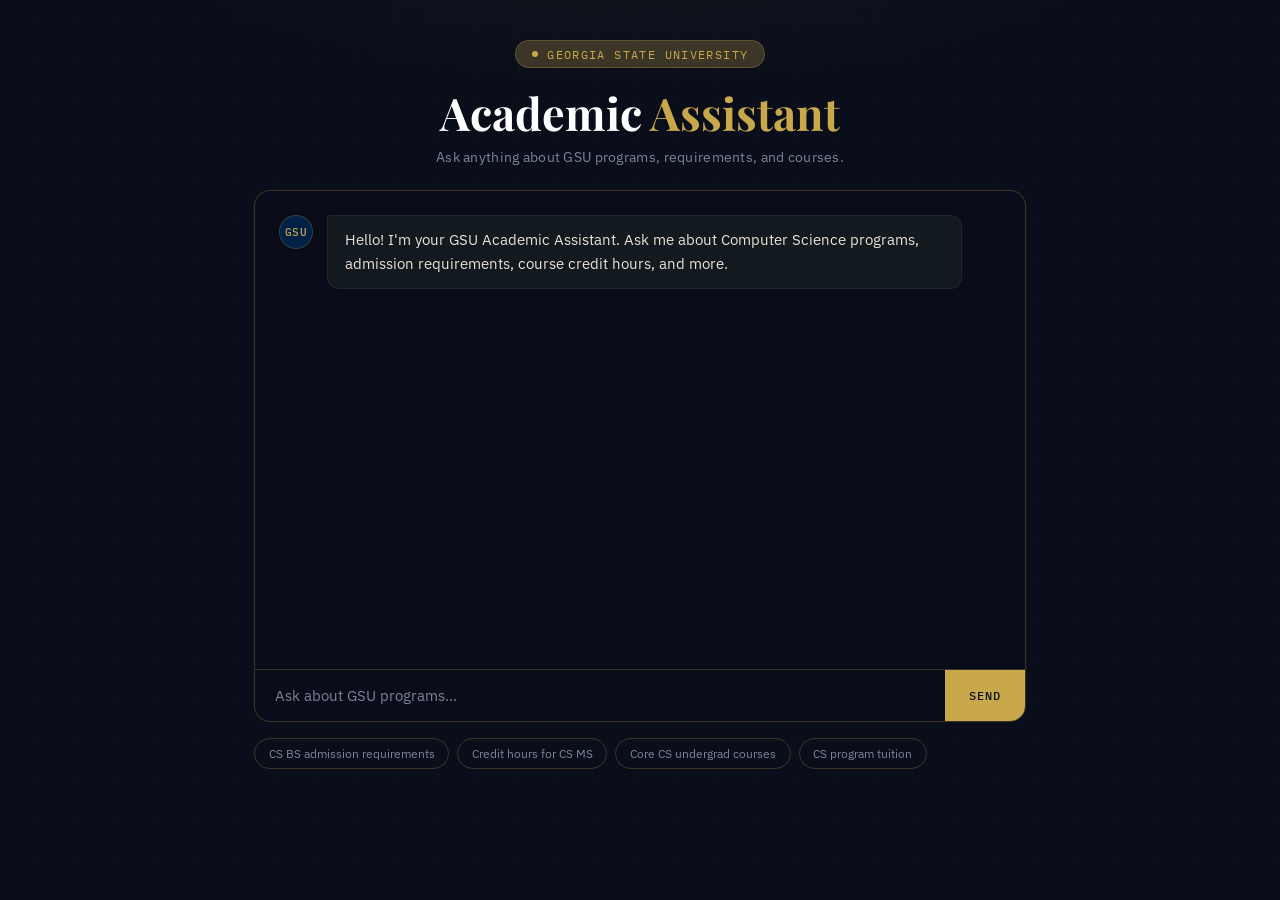
<file: templates/index.html>
<!DOCTYPE html>
<html lang="en">
<head>
<meta charset="UTF-8" />
<meta name="viewport" content="width=device-width, initial-scale=1.0"/>
<title>GSU Academic Assistant</title>
<link href="https://fonts.googleapis.com/css2?family=Playfair+Display:wght@600;700&family=IBM+Plex+Mono:wght@400;500&family=IBM+Plex+Sans:wght@300;400;500&display=swap" rel="stylesheet"/>
<style>
  *, *::before, *::after { box-sizing: border-box; margin: 0; padding: 0; }

  :root {
    --navy:   #002147;
    --gold:   #C8A84B;
    --cream:  #F5F0E8;
    --dark:   #0A0E1A;
    --card:   #111827;
    --border: rgba(200,168,75,0.25);
    --text:   #E8E2D6;
    --muted:  #7A8499;
    --user-bg: #1A2340;
    --bot-bg:  #12191F;
  }

  html, body { height: 100%; }

  body {
    font-family: 'IBM Plex Sans', sans-serif;
    background: var(--dark);
    color: var(--text);
    display: flex;
    flex-direction: column;
    align-items: center;
    min-height: 100vh;
    background-image:
      radial-gradient(ellipse 80% 50% at 50% -20%, rgba(200,168,75,0.08) 0%, transparent 60%),
      repeating-linear-gradient(0deg, transparent, transparent 39px, rgba(200,168,75,0.03) 40px),
      repeating-linear-gradient(90deg, transparent, transparent 39px, rgba(200,168,75,0.03) 40px);
  }

  /* Header */
  header {
    width: 100%;
    max-width: 820px;
    padding: 2.5rem 2rem 1.5rem;
    text-align: center;
    animation: fadeDown 0.7s ease both;
  }

  .logo-badge {
    display: inline-flex;
    align-items: center;
    gap: 0.6rem;
    background: var(--border);
    border: 1px solid var(--border);
    border-radius: 2rem;
    padding: 0.35rem 1rem;
    margin-bottom: 1.2rem;
    font-family: 'IBM Plex Mono', monospace;
    font-size: 0.72rem;
    letter-spacing: 0.12em;
    color: var(--gold);
    text-transform: uppercase;
  }

  .logo-badge span {
    width: 6px;
    height: 6px;
    background: var(--gold);
    border-radius: 50%;
    animation: pulse 2s infinite;
  }

  h1 {
    font-family: 'Playfair Display', serif;
    font-size: clamp(1.9rem, 4vw, 2.8rem);
    color: #fff;
    line-height: 1.15;
    margin-bottom: 0.5rem;
  }

  h1 em { color: var(--gold); font-style: normal; }

  .subtitle {
    font-size: 0.9rem;
    color: var(--muted);
    letter-spacing: 0.02em;
  }

  /* Chat Window */
  .chat-wrapper {
    width: 100%;
    max-width: 820px;
    flex: 1;
    display: flex;
    flex-direction: column;
    padding: 0 1.5rem 1.5rem;
    animation: fadeUp 0.7s 0.2s ease both;
  }

  #chat-log {
    flex: 1;
    overflow-y: auto;
    display: flex;
    flex-direction: column;
    gap: 1.2rem;
    padding: 1.5rem;
    background: rgba(10,14,26,0.6);
    border: 1px solid var(--border);
    border-radius: 1rem 1rem 0 0;
    min-height: 380px;
    max-height: 480px;
    scroll-behavior: smooth;
  }

  #chat-log::-webkit-scrollbar { width: 5px; }
  #chat-log::-webkit-scrollbar-track { background: transparent; }
  #chat-log::-webkit-scrollbar-thumb { background: var(--border); border-radius: 3px; }

  .message {
    display: flex;
    gap: 0.85rem;
    align-items: flex-start;
    animation: fadeUp 0.35s ease both;
  }

  .avatar {
    flex-shrink: 0;
    width: 34px;
    height: 34px;
    border-radius: 50%;
    display: flex;
    align-items: center;
    justify-content: center;
    font-family: 'IBM Plex Mono', monospace;
    font-size: 0.7rem;
    font-weight: 500;
    letter-spacing: 0.05em;
  }

  .user-avatar { background: var(--gold); color: var(--dark); }
  .bot-avatar  { background: var(--navy); color: var(--gold); border: 1px solid var(--border); }

  .bubble {
    padding: 0.75rem 1.1rem;
    border-radius: 0.75rem;
    font-size: 0.92rem;
    line-height: 1.65;
    max-width: 88%;
  }

  .user-bubble {
    background: var(--user-bg);
    border: 1px solid rgba(200,168,75,0.15);
    border-top-left-radius: 0.2rem;
  }

  .bot-bubble {
    background: var(--bot-bg);
    border: 1px solid rgba(255,255,255,0.06);
    border-top-left-radius: 0.2rem;
  }

  /* Typing dots */
  .typing-dots span {
    display: inline-block;
    width: 6px;
    height: 6px;
    background: var(--gold);
    border-radius: 50%;
    margin: 0 2px;
    animation: bounce 1.2s infinite;
  }
  .typing-dots span:nth-child(2) { animation-delay: 0.2s; }
  .typing-dots span:nth-child(3) { animation-delay: 0.4s; }

  /* Input Bar */
  .input-bar {
    display: flex;
    background: rgba(10,14,26,0.8);
    border: 1px solid var(--border);
    border-top: none;
    border-radius: 0 0 1rem 1rem;
    overflow: hidden;
  }

  #question-input {
    flex: 1;
    background: transparent;
    border: none;
    outline: none;
    padding: 1rem 1.25rem;
    font-family: 'IBM Plex Sans', sans-serif;
    font-size: 0.92rem;
    color: var(--text);
  }

  #question-input::placeholder { color: var(--muted); }

  #send-btn {
    background: var(--gold);
    color: var(--dark);
    border: none;
    padding: 0 1.5rem;
    font-family: 'IBM Plex Mono', monospace;
    font-size: 0.78rem;
    font-weight: 500;
    letter-spacing: 0.08em;
    text-transform: uppercase;
    cursor: pointer;
    transition: background 0.2s, transform 0.1s;
  }

  #send-btn:hover   { background: #d4b05e; }
  #send-btn:active  { transform: scale(0.97); }
  #send-btn:disabled { background: #4a3e1a; color: #7a6830; cursor: not-allowed; }

  /* Suggestion chips */
  .suggestions {
    margin-top: 1rem;
    display: flex;
    flex-wrap: wrap;
    gap: 0.5rem;
  }

  .suggestion-chip {
    background: transparent;
    border: 1px solid var(--border);
    color: var(--muted);
    font-family: 'IBM Plex Sans', sans-serif;
    font-size: 0.78rem;
    padding: 0.4rem 0.85rem;
    border-radius: 2rem;
    cursor: pointer;
    transition: color 0.2s, border-color 0.2s, background 0.2s;
  }

  .suggestion-chip:hover {
    color: var(--gold);
    border-color: var(--gold);
    background: rgba(200,168,75,0.06);
  }

  /* Animations */
  @keyframes fadeDown { from { opacity:0; transform:translateY(-16px); } to { opacity:1; transform:none; } }
  @keyframes fadeUp   { from { opacity:0; transform:translateY(14px);  } to { opacity:1; transform:none; } }
  @keyframes bounce   { 0%,80%,100% { transform:scale(0); } 40% { transform:scale(1); } }
  @keyframes pulse    { 0%,100% { opacity:1; } 50% { opacity:0.3; } }
</style>
</head>
<body>

<header>
  <div class="logo-badge"><span></span> Georgia State University</div>
  <h1>Academic <em>Assistant</em></h1>
  <p class="subtitle">Ask anything about GSU programs, requirements, and courses.</p>
</header>

<div class="chat-wrapper">
  <div id="chat-log">
    <div class="message">
      <div class="avatar bot-avatar">GSU</div>
      <div class="bubble bot-bubble">
        Hello! I'm your GSU Academic Assistant. Ask me about Computer Science programs, admission requirements, course credit hours, and more.
      </div>
    </div>
  </div>

  <div class="input-bar">
    <input id="question-input" type="text" placeholder="Ask about GSU programs…" autocomplete="off"/>
    <button id="send-btn">Send</button>
  </div>

  <div class="suggestions">
    <button class="suggestion-chip" onclick="fillAndSend(this)">CS BS admission requirements</button>
    <button class="suggestion-chip" onclick="fillAndSend(this)">Credit hours for CS MS</button>
    <button class="suggestion-chip" onclick="fillAndSend(this)">Core CS undergrad courses</button>
    <button class="suggestion-chip" onclick="fillAndSend(this)">CS program tuition</button>
  </div>
</div>

<script>
  const log   = document.getElementById('chat-log');
  const input = document.getElementById('question-input');
  const btn   = document.getElementById('send-btn');

  function addMessage(role, text) {
    const wrap = document.createElement('div');
    wrap.className = 'message';
    const avatar = document.createElement('div');
    avatar.className = `avatar ${role}-avatar`;
    avatar.textContent = role === 'user' ? 'YOU' : 'GSU';
    const bubble = document.createElement('div');
    bubble.className = `bubble ${role}-bubble`;
    bubble.textContent = text;
    wrap.appendChild(avatar);
    wrap.appendChild(bubble);
    log.appendChild(wrap);
    log.scrollTop = log.scrollHeight;
    return bubble;
  }

  function addTyping() {
    const wrap = document.createElement('div');
    wrap.className = 'message';
    wrap.id = 'typing-indicator';
    const avatar = document.createElement('div');
    avatar.className = 'avatar bot-avatar';
    avatar.textContent = 'GSU';
    const bubble = document.createElement('div');
    bubble.className = 'bubble bot-bubble typing-dots';
    bubble.innerHTML = '<span></span><span></span><span></span>';
    wrap.appendChild(avatar);
    wrap.appendChild(bubble);
    log.appendChild(wrap);
    log.scrollTop = log.scrollHeight;
  }

  function removeTyping() {
    const el = document.getElementById('typing-indicator');
    if (el) el.remove();
  }

  async function sendQuestion() {
    const q = input.value.trim();
    if (!q) return;
    input.value = '';
    btn.disabled = true;

    addMessage('user', q);
    addTyping();

    try {
      const res  = await fetch('/ask', {
        method: 'POST',
        headers: { 'Content-Type': 'application/json' },
        body: JSON.stringify({ question: q })
      });
      const data = await res.json();
      removeTyping();
      addMessage('bot', data.answer || "I don't know.");
    } catch {
      removeTyping();
      addMessage('bot', 'Sorry, something went wrong. Please try again.');
    } finally {
      btn.disabled = false;
      input.focus();
    }
  }

  function fillAndSend(chip) {
    input.value = chip.textContent;
    sendQuestion();
  }

  btn.addEventListener('click', sendQuestion);
  input.addEventListener('keydown', e => { if (e.key === 'Enter') sendQuestion(); });
</script>
</body>
</html>
</file>
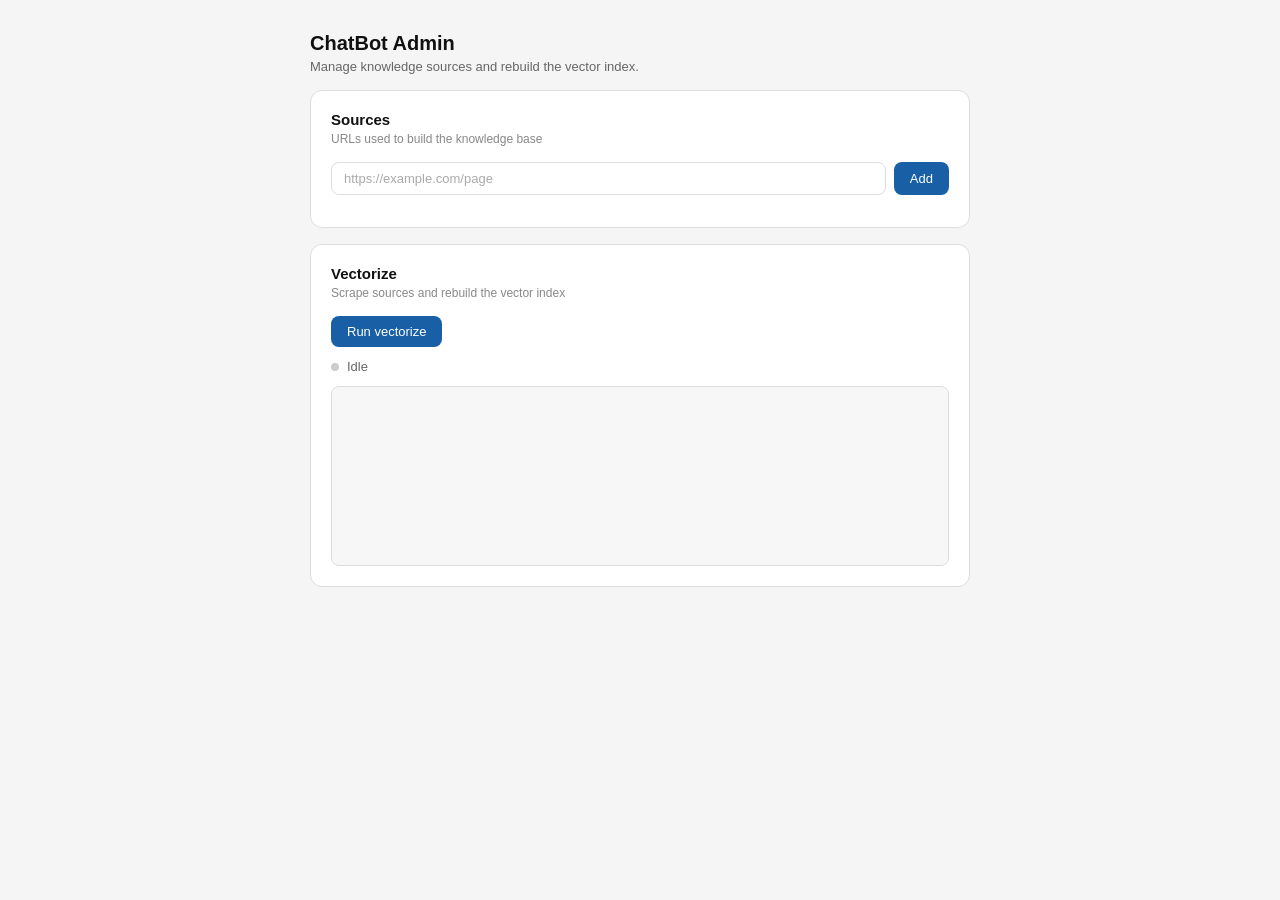
<file: Admin.html>
<!DOCTYPE html>
<html lang="en">
<head>
  <meta charset="UTF-8"/>
  <meta name="viewport" content="width=device-width, initial-scale=1.0"/>
  <title>ChatBot Admin</title>
  <style>
    * { box-sizing: border-box; margin: 0; padding: 0; }

    body {
      font-family: sans-serif;
      background: #F5F5F5;
      padding: 2rem 1rem;
    }

    .page {
      max-width: 660px;
      margin: auto;
      display: flex;
      flex-direction: column;
      gap: 1rem;
    }

    h1 { font-size: 20px; color: #111; }
    h1 + p { font-size: 13px; color: #666; margin-top: 4px; }

    .card {
      background: white;
      border: 1px solid #ddd;
      border-radius: 12px;
      padding: 1.25rem;
    }

    .card h2 {
      font-size: 15px;
      color: #111;
      margin-bottom: 4px;
    }

    .card p {
      font-size: 12px;
      color: #888;
      margin-bottom: 1rem;
    }

    .input-row {
      display: flex;
      gap: 8px;
    }

    .input-row input {
      flex: 1;
      padding: 8px 12px;
      border: 1px solid #ddd;
      border-radius: 8px;
      font-family: inherit;
      font-size: 13px;
      outline: none;
    }

    .input-row input:focus { border-color: #185FA5; }
    .input-row input::placeholder { color: #aaa; }

    button {
      padding: 8px 16px;
      background: #185FA5;
      color: white;
      border: none;
      border-radius: 8px;
      font-family: inherit;
      font-size: 13px;
      cursor: pointer;
    }

    button:hover    { background: #0C447C; }
    button:disabled { background: #aaa; cursor: not-allowed; }

    .url-list {
      display: flex;
      flex-direction: column;
      gap: 6px;
      margin-top: 0.75rem;
    }

    .url-row {
      display: flex;
      align-items: center;
      gap: 8px;
      padding: 8px 12px;
      background: #F7F7F7;
      border-radius: 8px;
    }

    .url-text {
      flex: 1;
      font-size: 13px;
      font-family: monospace;
      color: #333;
      overflow: hidden;
      text-overflow: ellipsis;
      white-space: nowrap;
    }

    .url-rm {
      background: none;
      border: none;
      color: #999;
      font-size: 18px;
      cursor: pointer;
      padding: 0 4px;
    }

    .url-rm:hover { color: #c0392b; }

    .empty { font-size: 13px; color: #aaa; margin-top: 0.5rem; }

    .status-row {
      display: flex;
      align-items: center;
      gap: 8px;
      margin: 0.75rem 0;
    }

    .dot {
      width: 8px;
      height: 8px;
      border-radius: 50%;
      background: #ccc;
    }

    .dot.running { background: #185FA5; animation: pulse 1s infinite; }
    .dot.success { background: #3B6D11; }
    .dot.failed  { background: #A32D2D; }

    @keyframes pulse { 0%,100%{opacity:1} 50%{opacity:.4} }

    .status-row span { font-size: 13px; color: #666; }

    .log-box {
      background: #F7F7F7;
      border: 1px solid #ddd;
      border-radius: 8px;
      padding: 10px 12px;
      font-family: monospace;
      font-size: 12px;
      color: #555;
      height: 180px;
      overflow-y: auto;
      white-space: pre-wrap;
    }
  </style>
</head>
<body>

<div class="page">

  <div>
    <h1>ChatBot Admin</h1>
    <p>Manage knowledge sources and rebuild the vector index.</p>
  </div>

  <div class="card">
    <h2>Sources</h2>
    <p>URLs used to build the knowledge base</p>
    <div class="input-row">
      <input type="text" id="urlInput" placeholder="https://example.com/page" onkeydown="if(event.key==='Enter') addURL()"/>
      <button onclick="addURL()">Add</button>
    </div>
    <div class="url-list" id="urlList"></div>
  </div>

  <div class="card">
    <h2>Vectorize</h2>
    <p>Scrape sources and rebuild the vector index</p>
    <button id="runBtn" onclick="runVectorize()">Run vectorize</button>
    <div class="status-row">
      <div class="dot" id="dot"></div>
      <span id="statusLabel">Idle</span>
    </div>
    <div class="log-box" id="log"></div>
  </div>

</div>

<script>
  const API = "http://localhost:5050/api";
  let poll;

  async function loadURLs() {
    try {
      const res = await fetch(API + "/sources");
      const urls = await res.json();
      const list = document.getElementById("urlList");
      if (!urls.length) {
        list.innerHTML = '<p class="empty">No sources added yet.</p>';
        return;
      }
      list.innerHTML = urls.map(u => `
        <div class="url-row">
          <span class="url-text" title="${u}">${u}</span>
          <button class="url-rm" onclick="removeURL('${u}')">×</button>
        </div>`).join("");
    } catch {}
  }

  async function addURL() {
    const inp = document.getElementById("urlInput");
    const url = inp.value.trim();
    if (!url) return;
    try {
      const res = await fetch(API + "/sources", {
        method: "POST",
        headers: { "Content-Type": "application/json" },
        body: JSON.stringify({ url })
      });
      const data = await res.json();
      if (data.error) { alert(data.error); return; }
      inp.value = "";
      loadURLs();
    } catch { alert("Could not reach the server."); }
  }

  async function removeURL(url) {
    try {
      const res = await fetch(API + "/sources", {
        method: "DELETE",
        headers: { "Content-Type": "application/json" },
        body: JSON.stringify({ url })
      });
      const data = await res.json();
      if (data.error) { alert(data.error); return; }
      loadURLs();
    } catch {}
  }

  async function runVectorize() {
    await fetch(API + "/vectorize", { method: "POST" });
    document.getElementById("log").textContent = "";
    setStatus("running", "Running…");
    document.getElementById("runBtn").disabled = true;
    poll = setInterval(async () => {
      try {
        const res = await fetch(API + "/vectorize/status");
        const data = await res.json();
        const box = document.getElementById("log");
        box.textContent = data.log.join("\n");
        box.scrollTop = box.scrollHeight;
        if (!data.running) {
          document.getElementById("runBtn").disabled = false;
          clearInterval(poll);
          if (data.success === true)      setStatus("success", "Completed successfully");
          else if (data.success === false) setStatus("failed", "Failed — check log");
          else                             setStatus("", "Idle");
        }
      } catch { clearInterval(poll); }
    }, 1000);
  }

  function setStatus(state, label) {
    document.getElementById("dot").className = "dot " + state;
    document.getElementById("statusLabel").textContent = label;
  }

  loadURLs();
</script>

</body>
</html>
</file>
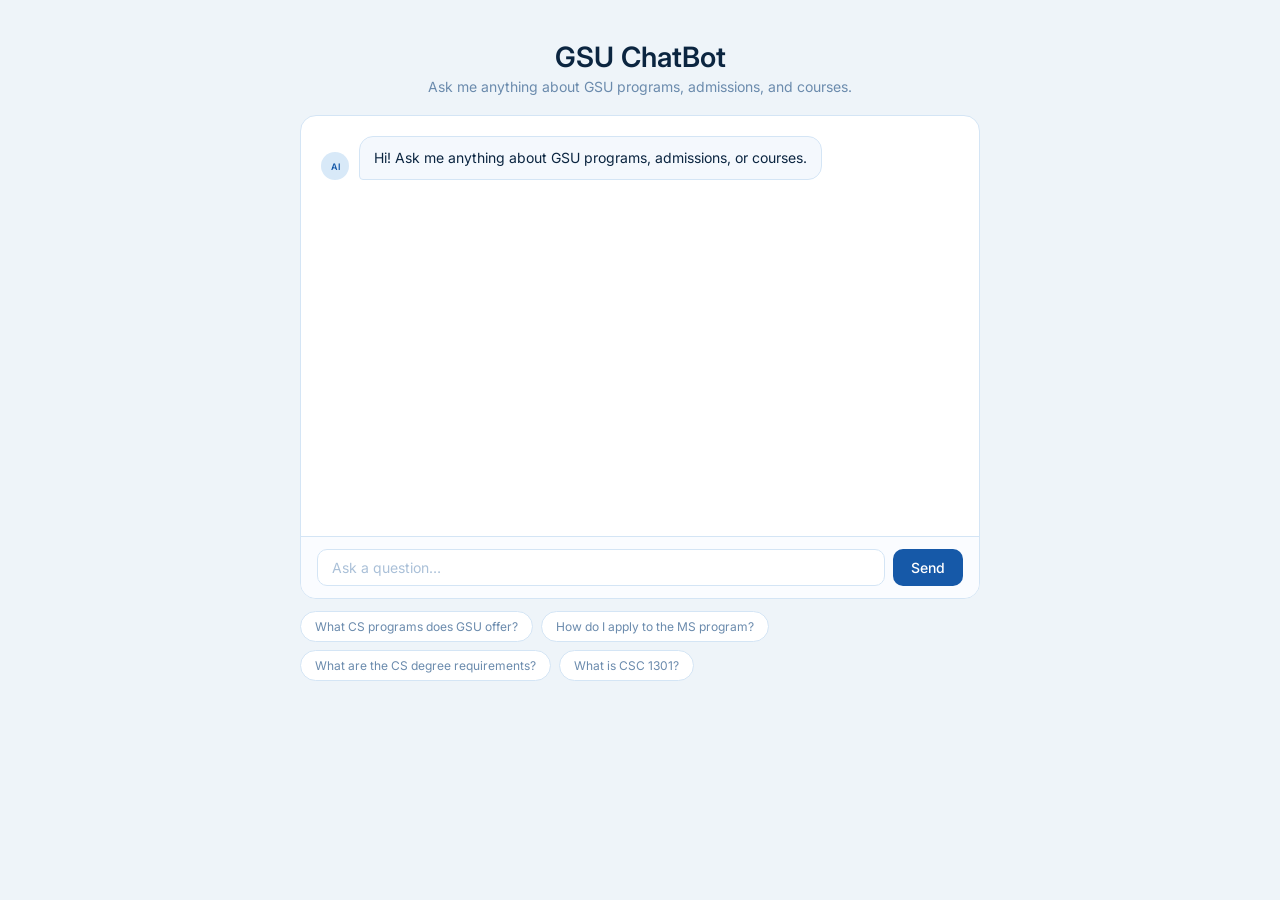
<file: chat.html>
<!DOCTYPE html>
<html lang="en">
<head>
<meta charset="UTF-8"/>
<meta name="viewport" content="width=device-width, initial-scale=1.0"/>
<title>GSU ChatBot</title>
<link href="https://fonts.googleapis.com/css2?family=Inter:wght@400;500;600&display=swap" rel="stylesheet">
<style>
  * { box-sizing: border-box; margin: 0; padding: 0; }

  body {
    font-family: 'Inter', sans-serif;
    background: #EEF4F9;
    min-height: 100vh;
    display: flex;
    flex-direction: column;
    align-items: center;
    padding: 40px 20px;
  }

  header {
    text-align: center;
    margin-bottom: 20px;
  }

  header h1 {
    font-size: 28px;
    font-weight: 600;
    color: #0B2540;
  }

  header p {
    font-size: 14px;
    color: #6B8BAD;
    margin-top: 4px;
  }

  .chat-box {
    width: 100%;
    max-width: 680px;
    background: white;
    border-radius: 16px;
    border: 1px solid #D4E5F5;
    overflow: hidden;
  }

  #chat-log {
    height: 420px;
    overflow-y: auto;
    padding: 20px;
    display: flex;
    flex-direction: column;
    gap: 14px;
  }

  .msg {
    display: flex;
    gap: 10px;
    align-items: flex-end;
  }

  .msg.user {
    flex-direction: row-reverse;
  }

  .av {
    width: 28px;
    height: 28px;
    border-radius: 50%;
    font-size: 9px;
    font-weight: 600;
    display: flex;
    align-items: center;
    justify-content: center;
    flex-shrink: 0;
  }

  .msg.bot .av  { background: #D8E9F8; color: #1659A8; }
  .msg.user .av { background: #0B2540; color: white; }

  .bubble {
    max-width: 75%;
    padding: 10px 14px;
    border-radius: 14px;
    font-size: 14px;
    line-height: 1.6;
    white-space: pre-wrap;
  }

  .msg.bot .bubble  { background: #F4F8FD; border: 1px solid #D4E5F5; color: #0B2540; border-bottom-left-radius: 4px; }
  .msg.user .bubble { background: #1659A8; color: white; border-bottom-right-radius: 4px; }

  .dots { display: flex; gap: 4px; padding: 3px 0; }
  .dots span {
    width: 7px;
    height: 7px;
    border-radius: 50%;
    background: #1659A8;
    animation: blink 1s infinite;
  }
  .dots span:nth-child(2) { animation-delay: .2s; }
  .dots span:nth-child(3) { animation-delay: .4s; }
  @keyframes blink { 0%,80%,100%{opacity:.2} 40%{opacity:1} }

  .input-row {
    display: flex;
    gap: 8px;
    padding: 12px 16px;
    border-top: 1px solid #D4E5F5;
    background: #FAFCFF;
  }

  .input-row input {
    flex: 1;
    padding: 9px 14px;
    border: 1px solid #D4E5F5;
    border-radius: 10px;
    font-family: inherit;
    font-size: 14px;
    color: #0B2540;
    outline: none;
  }

  .input-row input:focus { border-color: #1659A8; }
  .input-row input::placeholder { color: #AAC0D8; }

  .input-row button {
    padding: 9px 18px;
    background: #1659A8;
    color: white;
    border: none;
    border-radius: 10px;
    font-family: inherit;
    font-size: 14px;
    font-weight: 500;
    cursor: pointer;
  }

  .input-row button:hover    { background: #0B2540; }
  .input-row button:disabled { background: #AAC0D8; cursor: not-allowed; }

  .chips {
    width: 100%;
    max-width: 680px;
    margin-top: 12px;
    display: flex;
    flex-wrap: wrap;
    gap: 8px;
  }

  .chips button {
    padding: 7px 14px;
    background: white;
    border: 1px solid #D4E5F5;
    border-radius: 100px;
    font-family: inherit;
    font-size: 12px;
    color: #6B8BAD;
    cursor: pointer;
  }

  .chips button:hover { background: #D8E9F8; color: #1659A8; }
</style>
</head>
<body>

<header>
  <h1>GSU ChatBot</h1>
  <p>Ask me anything about GSU programs, admissions, and courses.</p>
</header>

<div class="chat-box">
  <div id="chat-log"></div>
  <div class="input-row">
    <input type="text" id="question-input" placeholder="Ask a question…" onkeydown="if(event.key==='Enter') send()"/>
    <button id="send-btn" onclick="send()">Send</button>
  </div>
</div>

<div class="chips">
  <button onclick="suggest(this)">What CS programs does GSU offer?</button>
  <button onclick="suggest(this)">How do I apply to the MS program?</button>
  <button onclick="suggest(this)">What are the CS degree requirements?</button>
  <button onclick="suggest(this)">What is CSC 1301?</button>
</div>

<script>
  const API = "https://whisking-sensation-tartness.ngrok-free.dev/api";

  function addMessage(role, content) {
    const log = document.getElementById("chat-log");
    const row = document.createElement("div");
    row.className = "msg " + (role === "user" ? "user" : "bot");

    if (role === "typing") {
      row.id = "typing-msg";
      row.innerHTML = `<div class="av">AI</div><div class="bubble"><div class="dots"><span></span><span></span><span></span></div></div>`;
    } else {
      const label = role === "user" ? "YOU" : "AI";
      row.innerHTML = `<div class="av">${label}</div><div class="bubble">${esc(content)}</div>`;
    }

    log.appendChild(row);
    log.scrollTop = log.scrollHeight;
  }

  function removeTyping() {
    const el = document.getElementById("typing-msg");
    if (el) el.remove();
  }

  async function send() {
    const input = document.getElementById("question-input");
    const btn   = document.getElementById("send-btn");
    const query = input.value.trim();
    if (!query || btn.disabled) return;

    input.value = "";
    btn.disabled = true;
    addMessage("user", query);
    addMessage("typing");

    try {
      const res  = await fetch(`${API}/chat`, {
        method: "POST",
        headers: { "Content-Type": "application/json" },
        body: JSON.stringify({ query })
      });
      const data = await res.json();
      removeTyping();

      let text = data.answer || data.error || "No response.";
      if (data.sources && data.sources.length > 0) {
        text += "\n\nSources:";
        data.sources.forEach(url => { text += "\n• " + url; });
      }

      addMessage("bot", text);
    } catch {
      removeTyping();
      addMessage("bot", "Could not reach the server. Make sure the backend is running.");
    }

    btn.disabled = false;
    input.focus();
  }

  function suggest(btn) {
    document.getElementById("question-input").value = btn.textContent;
    send();
  }

  function esc(str) {
    return str.replace(/&/g,"&amp;").replace(/</g,"&lt;").replace(/>/g,"&gt;").replace(/\n/g,"<br>");
  }

  addMessage("bot", "Hi! Ask me anything about GSU programs, admissions, or courses.");
</script>

</body>
</html>
</file>
